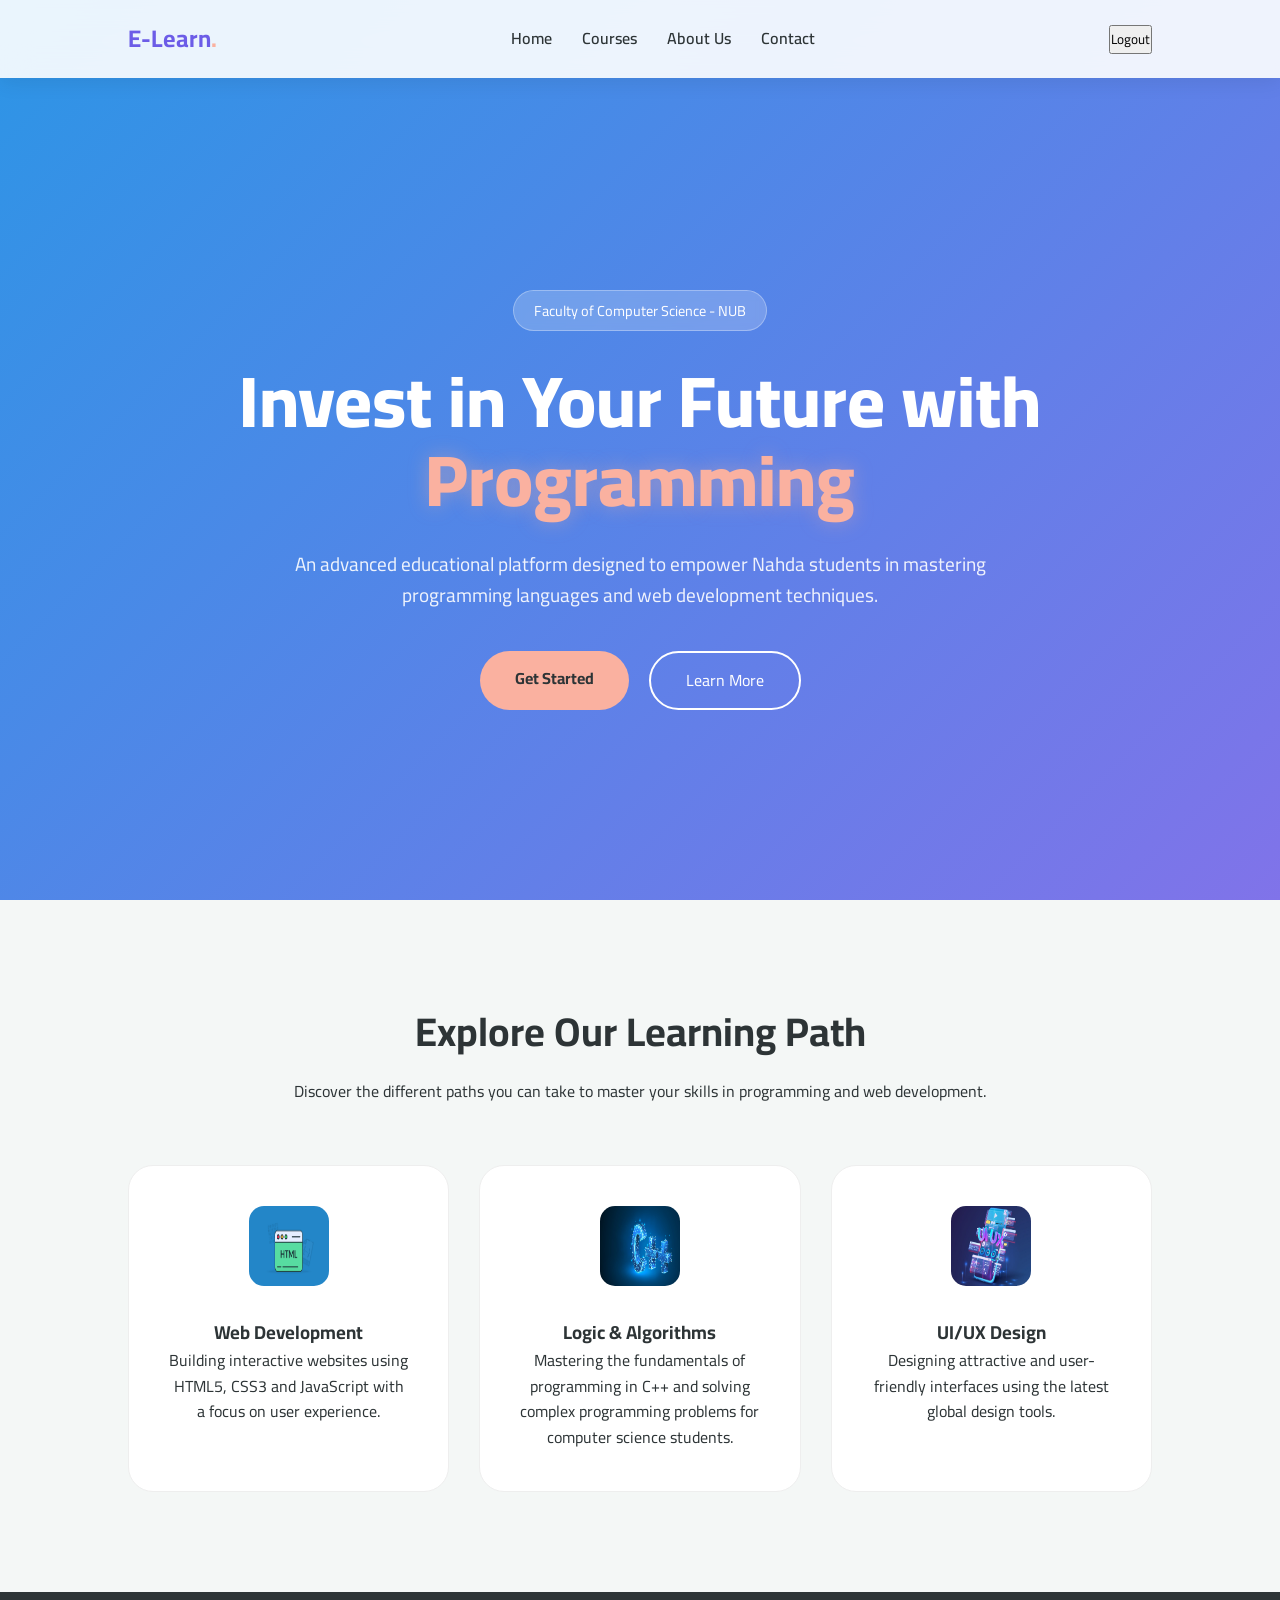
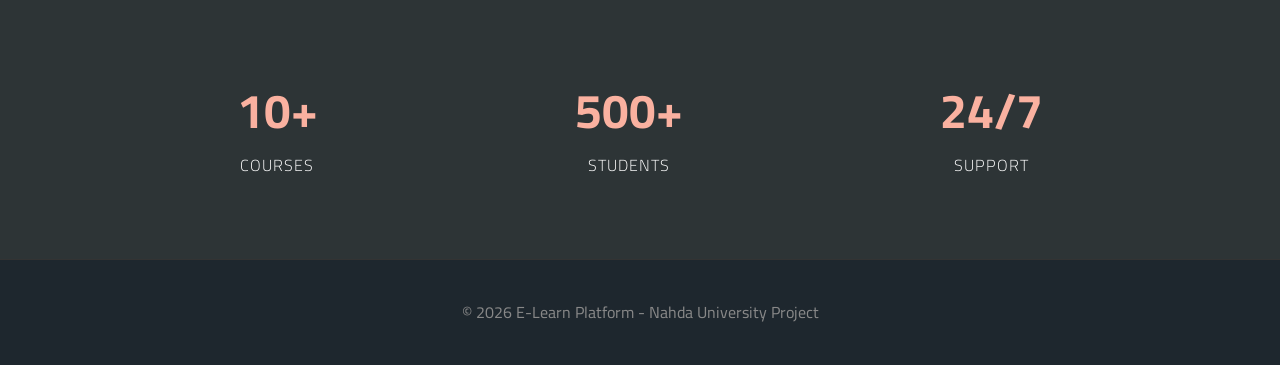
<file: index.html>
<!DOCTYPE html>
<html lang="en" dir="ltr">
<head>
    <meta charset="UTF-8">
    <meta name="viewport" content="width=device-width, initial-scale=1.0">
    <title>E-Learn</title>
    <link rel="stylesheet" href="style.css">
    <link href="https://fonts.googleapis.com/css2?family=Cairo:wght@400;700&family=Poppins:wght@300;600&display=swap" rel="stylesheet">
</head>
<body>
    <header>
        <nav>
            <div class="logo">E-Learn<span>.</span></div>
            <ul class="nav-links">
                <li><a href="index.html">Home</a></li>
                <li><a href="courses.html">Courses</a></li>
                <li><a href="about.html">About Us</a></li>
                <li><a href="contact.html">Contact</a></li>
            </ul>
            <button class="btn-login" onclick="location.href='login.html'">Logout</button>
        </nav>
    </header>

    <section id="home" class="hero">
    <div class="hero-content">
        <span class="badge">Faculty of Computer Science - NUB</span>
        <h1>Invest in Your Future with <span>Programming</span></h1>
        <p>An advanced educational platform designed to empower Nahda students in mastering programming languages and web development techniques.</p>
        <div class="hero-btns">
            <a href="courses.html" class="btn-main" style="text-decoration:none">Get Started</a>
            <a href="about.html" class="btn-outline">Learn More</a>
        </div>
    </div>
</section>

    <section class="features-section">
        <div class="section-header">
            <h2>Explore Our Learning Path</h2>
            <p>Discover the different paths you can take to master your skills in programming and web development.</p>
        </div>
        
        <div class="features-grid">
            <div class="feature-card">
                <div class="icon-box">
                    <img src="photo html.png" alt="Web Dev">
                </div>
                <h3>Web Development</h3>
                <p>Building interactive websites using HTML5, CSS3 and JavaScript with a focus on user experience.</p>
            </div>

            <div class="feature-card">
                <div class="icon-box">
                    <img src="Photo C++.jpg" alt="C++">
                </div>
                <h3>Logic & Algorithms</h3>
                <p>Mastering the fundamentals of programming in C++ and solving complex programming problems for computer science students.</p>
            </div>

            <div class="feature-card">
                <div class="icon-box">
                    <img src="UI UX Photo.jpg" alt="Design">
                </div>
                <h3>UI/UX Design</h3>
                <p>Designing attractive and user-friendly interfaces using the latest global design tools.</p>
            </div>
        </div>
    </section>

    <section class="stats-bar">
        <div class="stat"><h3>10+</h3><p>Courses</p></div>
        <div class="stat"><h3>500+</h3><p>Students</p></div>
        <div class="stat"><h3>24/7</h3><p>Support</p></div>
    </section>

    <footer>
        <p> <center>© 2026 E-Learn Platform - Nahda University Project</center></p>
    </footer>

    <script src="script.js"></script>
</body>
</html>
</file>
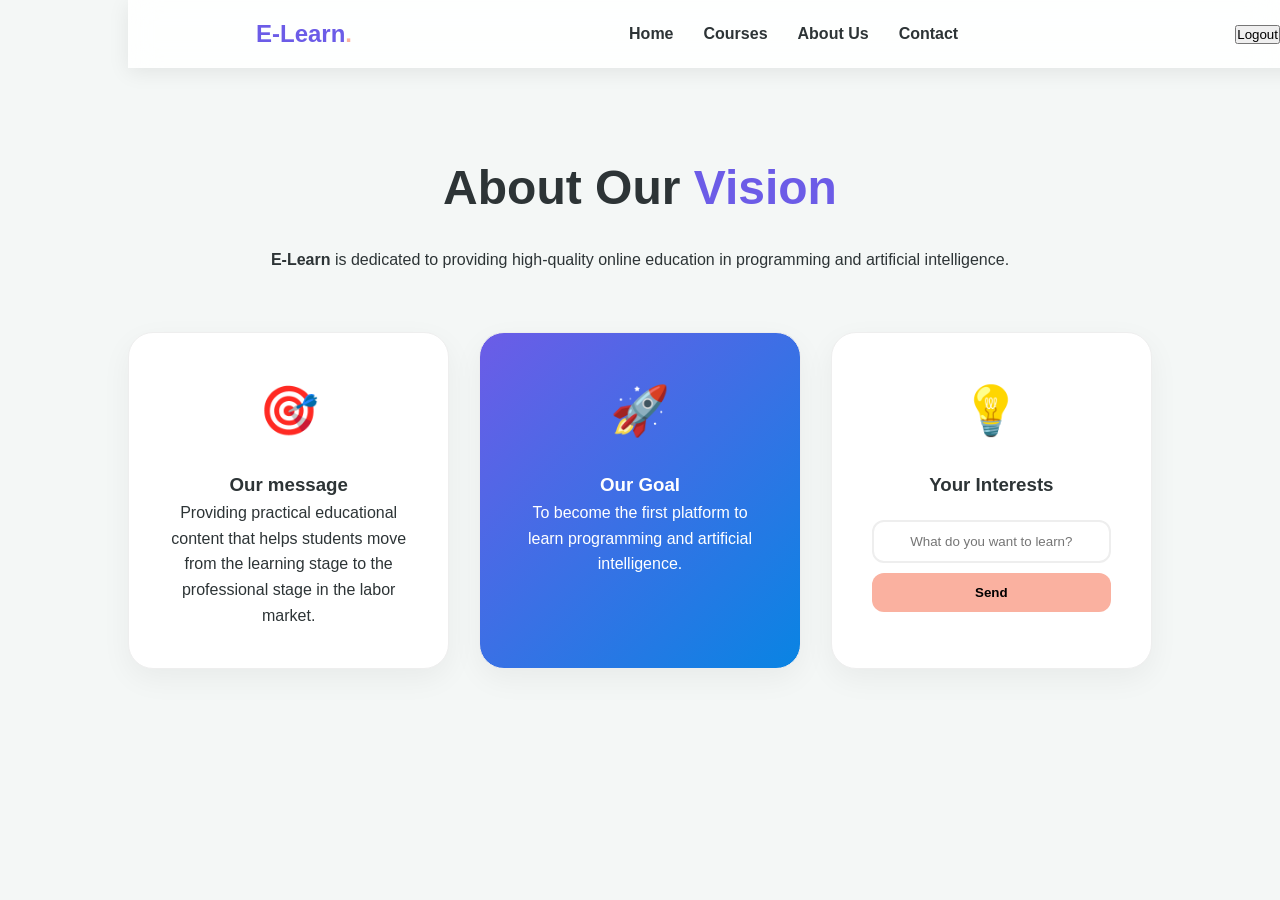
<file: about.html>
<!DOCTYPE html>
<html lang="en">
<head>
    <meta charset="UTF-8">
    <title>About Us - E-Learn</title>
    <link rel="stylesheet" href="style.css">
    <section class="about-hero">
    <div class="about-content">
        <h1>About Our <span>Vision</span></h1>
        <p><strong>E-Learn</strong> is dedicated to providing high-quality online education in programming and artificial intelligence.</p>
    </div>
</head>    
    <header>
    <nav>
        <div class="logo">E-Learn<span>.</span></div>
        <ul class="nav-links">
            <li><a href="index.html">Home</a></li>
            <li><a href="courses.html">Courses</a></li>
            <li><a href="about.html">About Us</a></li>
            <li><a href="contact.html">Contact</a></li>
        </ul>
        <button class="btn-login" onclick="logoutUser()">Logout</button>  
    </nav>
    </header>
</section>

<section class="about-grid-section">
    <div class="about-card">
        <div class="about-icon">🎯</div>
        <h3>Our message</h3>
        <p>Providing practical educational content that helps students move from the learning stage to the professional stage in the labor market.</p>
    </div>

    <div class="about-card highlight">
        <div class="about-icon">🚀</div>
        <h3>Our Goal</h3>
        <p>To become the first platform to learn programming and artificial intelligence.</p>
    </div>

    <div class="about-card">
        <div class="about-icon">💡</div>
        <h3>Your Interests</h3>
        <div class="interest-box">
            <input type="text" placeholder="What do you want to learn?" id="userInterest">
            <button onclick="alert('Your interest has been registered!')">Send</button>
        </div>
    </div>
</section>
</file>
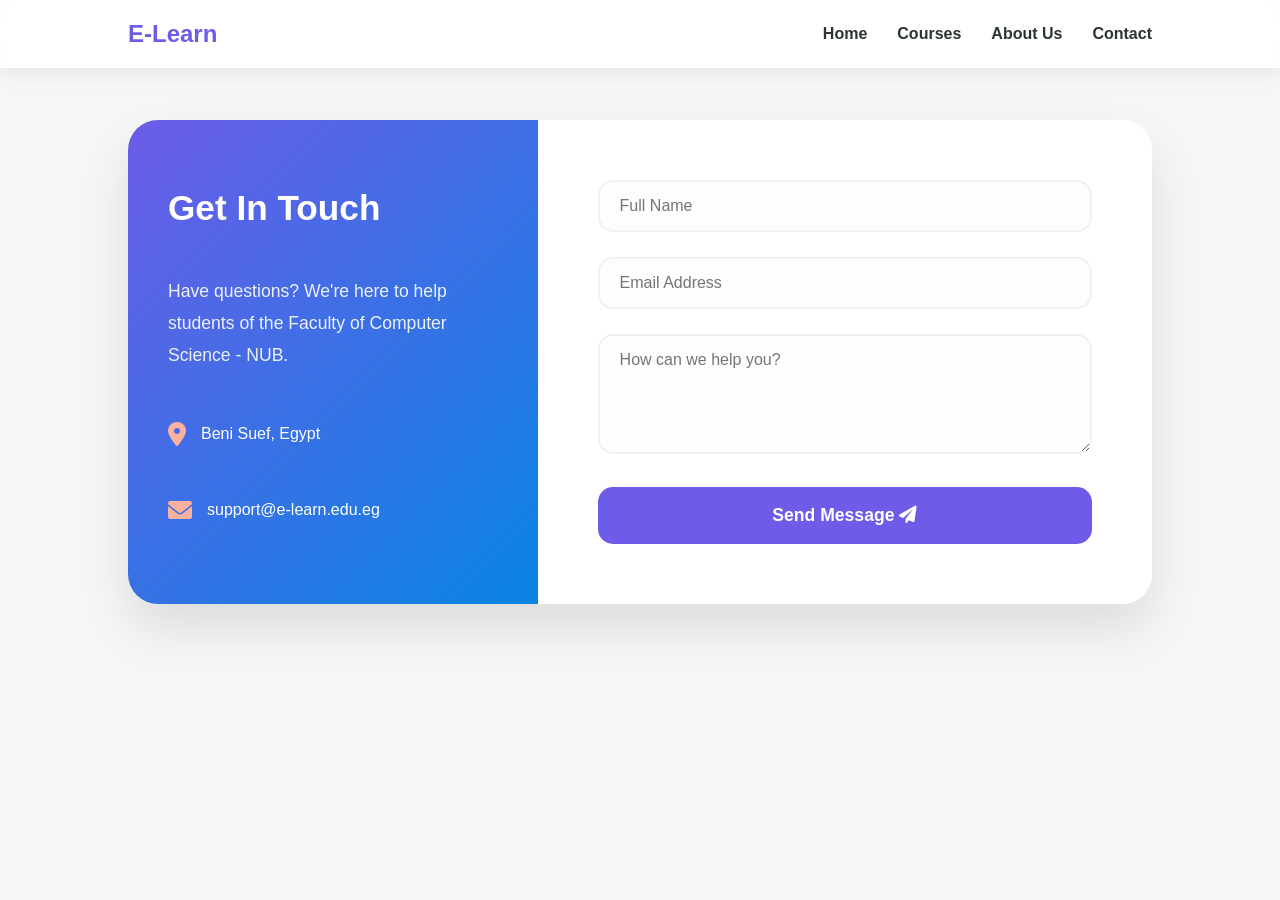
<file: contact.html>
<!DOCTYPE html>
<html lang="en">
<head>
    <meta charset="UTF-8">
    <meta name="viewport" content="width=device-width, initial-scale=1.0">
    <title>Contact Us - E-Learn</title>
    <link rel="stylesheet" href="style.css">
    <link rel="stylesheet" href="https://cdnjs.cloudflare.com/ajax/libs/font-awesome/6.0.0/css/all.min.css">
</head>
<body>
    <header>
        <nav>
            <div class="logo">E-Learn</div>
            <ul class="nav-links">
                <li><a href="index.html">Home</a></li>
                <li><a href="courses.html">Courses</a></li>
                <li><a href="about.html">About Us</a></li>
                <li><a href="contact.html">Contact</a></li>
            </ul>
        </nav>
    </header>

    <section class="contact-section">
        <div class="contact-container">
            <div class="contact-info">
                <h2>Get In Touch</h2>
                <p>Have questions? We're here to help students of the Faculty of Computer Science - NUB.</p>
                <div class="info-item">
                    <i class="fas fa-map-marker-alt"></i>
                    <span>Beni Suef, Egypt</span>
                </div>
                <div class="info-item">
                    <i class="fas fa-envelope"></i>
                    <span>support@e-learn.edu.eg</span>
                </div>
            </div>

            <div class="contact-form-wrapper">
                <form id="contactForm">
                    <div class="input-group">
                        <input type="text" id="name" placeholder="Full Name" required>
                    </div>
                    <div class="input-group">
                        <input type="email" id="email" placeholder="Email Address" required>
                    </div>
                    <div class="input-group">
                        <textarea id="message" placeholder="How can we help you?" style="height: 120px;" required></textarea>
                    </div>
                    <button type="submit" class="btn-submit">
                        <span>Send Message</span>
                        <i class="fas fa-paper-plane"></i>
                    </button>
                </form>
            </div>
        </div>
    </section>

    <script src="script.js"></script>
</body>
</html>
</file>
<file: style.css>
/* 1. الإعدادات العامة */
* { 
    margin: 0; 
    padding: 0; 
    box-sizing: border-box; 
    font-family: 'Cairo', sans-serif; 
}
html { scroll-behavior: smooth; }
body { background-color: #f4f7f6; color: #2d3436; overflow-x: hidden; line-height: 1.6; }

/* 2. الهيدر */
header {
    background: rgba(255, 255, 255, 0.9); 
    backdrop-filter: blur(15px); /* زيادة التغبيش لشكل أفخم */
    padding: 15px 10%; 
    position: fixed; 
    top: 0; /* ضمان التصاقه بالأعلى */
    width: 100%; 
    z-index: 1000; 
    box-shadow: 0 4px 20px rgba(0,0,0,0.08);
    transition: 0.4s all ease;
}
nav { display: flex; justify-content: space-between; align-items: center; }
.logo { font-size: 1.5rem; font-weight: 700; color: #6c5ce7; }
.logo span { color: #fab1a0; }
.nav-links { display: flex; list-style: none; gap: 30px; }
.nav-links a { 
    text-decoration: none; 
    color: #2d3436; 
    font-weight: 600; 
    transition: 0.3s;
    position: relative;
}
/* تأثير خط تحت اللينكات عند التمرير */
.nav-links a::after {
    content: ''; position: absolute; width: 0; height: 2px; bottom: -5px; left: 0;
    background: #6c5ce7; transition: 0.3s;
}
.nav-links a:hover::after { width: 100%; }

/* 3. واجهة الموقع (Hero) - إصلاح التداخل */
.hero {
    min-height: 100vh; /* تغيير من height لـ min-height */
    padding-top: 100px; /* مساحة للهيدر عشان الكلام ميبقاش تحته */
    background: linear-gradient(135deg, rgba(9, 132, 227, 0.85), rgba(108, 92, 231, 0.85)), 
                url('https://images.unsplash.com/photo-1517694712202-14dd9538aa97?q=80&w=2070') no-repeat center/cover;
    display: flex; align-items: center; justify-content: center; text-align: center; color: white;
    padding-left: 20px; padding-right: 20px;
}
.hero-content { 
    max-width: 900px; 
    display: flex; flex-direction: column; align-items: center; gap: 30px;
    animation: fadeInUp 1s ease;
}
.badge { 
    background: rgba(255, 255, 255, 0.2); 
    padding: 8px 20px; border-radius: 50px; font-size: 0.9rem;
    backdrop-filter: blur(5px); border: 1px solid rgba(255,255,255,0.3);
}
.hero-content h1 { font-size: clamp(2.5rem, 6vw, 4.5rem); line-height: 1.1; font-weight: 800; }
.hero-content h1 span { color: #fab1a0; text-shadow: 0 0 20px rgba(250, 177, 160, 0.4); }
.hero-content p { font-size: 1.2rem; opacity: 0.9; max-width: 700px; }
.hero-btns { display: flex; gap: 20px; margin-top: 10px; flex-wrap: wrap; justify-content: center; }

/* 4. قسم المميزات والشبكة */
.features-section { padding: 100px 10%; background: #f4f7f6; }
.section-header { text-align: center; margin-bottom: 60px; }
.section-header h2 { font-size: 2.5rem; margin-bottom: 15px; color: #2d3436; }

.features-grid { 
    display: grid; 
    grid-template-columns: repeat(auto-fit, minmax(300px, 1fr)); 
    gap: 30px; 
}
.feature-card {
    background: white; padding: 40px; border-radius: 25px; text-align: center;
    transition: 0.4s; border: 1px solid #eee;
}
.feature-card:hover { transform: translateY(-15px); box-shadow: 0 20px 40px rgba(0,0,0,0.06); }
.icon-box img { width: 80px; height: 80px; margin-bottom: 25px; border-radius: 15px; }

/* 5. شبكة الكورسات */
.courses-section { padding: 100px 10%; text-align: center; }
.courses-grid { 
    display: grid; 
    grid-template-columns: repeat(auto-fit, minmax(280px, 1fr)); 
    gap: 30px; margin-top: 40px;
}
.card {
    background: white; border-radius: 20px; padding: 20px; 
    box-shadow: 0 10px 20px rgba(0,0,0,0.05); transition: 0.3s;
    display: flex; flex-direction: column; height: 100%;
}
.card:hover { transform: translateY(-10px); box-shadow: 0 15px 30px rgba(0,0,0,0.1); }
.card img { width: 100%; height: 200px; object-fit: cover; border-radius: 15px; margin-bottom: 15px; }

/* 6. الأزرار */
.btn-main, .btn-submit {
    padding: 15px 35px; background: #fab1a0; color: #2d3436; 
    border: none; border-radius: 50px; font-weight: bold; cursor: pointer; transition: 0.3s;
    text-decoration: none; display: inline-block;
}
.btn-main:hover { background: #6c5ce7; color: white; transform: translateY(-3px); box-shadow: 0 10px 20px rgba(108, 92, 231, 0.3); }

.btn-outline {
    padding: 15px 35px; border: 2px solid white; color: white; 
    border-radius: 50px; text-decoration: none; transition: 0.3s; display: inline-block;
}
.btn-outline:hover { background: white; color: #6c5ce7; font-weight: bold; }

/* 7. الإحصائيات (Stats) */
.stats-bar {
    display: flex; justify-content: space-around; padding: 80px 10%; 
    background: #2d3436; color: white; flex-wrap: wrap; gap: 40px;
}
.stat { text-align: center; }
.stat h3 { color: #fab1a0; font-size: 3rem; margin-bottom: 5px; }
.stat p { font-weight: 300; letter-spacing: 1px; text-transform: uppercase; }

/* 8. الفوتر */
footer {
    background: #1e272e; color: #888; padding: 40px 10%; text-align: center;
    border-top: 1px solid #333;
}

/* 9. Animations */
@keyframes fadeInUp {
    from { opacity: 0; transform: translateY(40px); }
    to { opacity: 1; transform: translateY(0); }
}

/* Responsive */
@media (max-width: 768px) {
    .nav-links { display: none; } /* يفضل عمل منيو للموبايل لاحقاً */
    .hero-content h1 { font-size: 2.5rem; }
    .stats-bar { flex-direction: column; }
}
/* 10. تنسيقات صفحة التواصل (Contact Us) */

/* الحاوية الرئيسية للقسم */
.contact-section {
    padding: 120px 10% 80px;
    background: #f4f7f6;
    min-height: 100vh;
}

/* الكارت الكبير اللي شايل الفورم والمعلومات */
.contact-container {
    display: flex;
    max-width: 1100px;
    margin: 0 auto;
    background: white;
    border-radius: 30px;
    overflow: hidden;
    box-shadow: 0 25px 50px rgba(0,0,0,0.1);
    animation: fadeInUp 0.8s ease;
}

/* الجزء الأيسر: معلومات التواصل */
.contact-info {
    flex: 1;
    background: linear-gradient(135deg, #6c5ce7, #0984e3);
    color: white;
    padding: 60px 40px;
    display: flex;
    flex-direction: column;
    gap: 30px;
}

.contact-info h2 {
    font-size: 2.2rem;
    margin-bottom: 10px;
}

.contact-info p {
    opacity: 0.9;
    font-size: 1.1rem;
    line-height: 1.8;
}

.info-item {
    display: flex;
    align-items: center;
    gap: 15px;
    margin-top: 20px;
}

.info-item i {
    font-size: 1.5rem;
    color: #fab1a0;
}

/* الجزء الأيمن: الفورم */
.contact-form-wrapper {
    flex: 1.5;
    padding: 60px;
    background: white;
}

.contact-form-wrapper h3 {
    font-size: 1.8rem;
    color: #2d3436;
    margin-bottom: 30px;
}

/* تنسيق المدخلات (Inputs) */
.input-group {
    margin-bottom: 25px;
    position: relative;
}

.input-group label {
    display: block;
    margin-bottom: 8px;
    font-weight: 600;
    color: #636e72;
}

.input-group input, 
.input-group textarea {
    width: 100%;
    padding: 15px 20px;
    border: 2px solid #f1f1f1;
    border-radius: 15px;
    outline: none;
    font-size: 1rem;
    transition: 0.3s;
    background: #fdfdfd;
}

.input-group input:focus, 
.input-group textarea:focus {
    border-color: #6c5ce7;
    background: white;
    box-shadow: 0 5px 15px rgba(108, 92, 231, 0.1);
}

/* زر الإرسال */
.btn-submit {
    width: 100%;
    padding: 18px;
    background: #6c5ce7;
    color: white;
    border: none;
    border-radius: 15px;
    font-size: 1.1rem;
    font-weight: 700;
    cursor: pointer;
    transition: 0.3s;
}

.btn-submit:hover {
    background: #0984e3;
    transform: translateY(-3px);
    box-shadow: 0 10px 20px rgba(9, 132, 227, 0.2);
}

/* تحسين العرض على الموبايل */
@media (max-width: 900px) {
    .contact-container {
        flex-direction: column;
    }
    .contact-info, .contact-form-wrapper {
        padding: 40px 30px;
    }
}
/* 11. تنسيقات صفحة About Us المحدثة */
.about-hero {
    padding: 150px 10% 60px;
    background: #f4f7f6;
    text-align: center;
}

.about-content h1 {
    font-size: 3rem;
    color: #2d3436;
    margin-bottom: 20px;
}

.about-content span { color: #6c5ce7; }

.about-grid-section {
    display: grid;
    grid-template-columns: repeat(auto-fit, minmax(300px, 1fr));
    gap: 30px;
    padding: 0 10% 100px;
}

.about-card {
    background: white;
    padding: 40px;
    border-radius: 25px;
    text-align: center;
    box-shadow: 0 10px 30px rgba(0,0,0,0.05);
    transition: 0.4s;
    border: 1px solid #eee;
}

.about-card:hover { transform: translateY(-10px); box-shadow: 0 20px 40px rgba(108, 92, 231, 0.1); }

.about-card.highlight {
    background: linear-gradient(135deg, #6c5ce7, #0984e3);
    color: white;
}

.about-card.highlight h3 { color: white; }

.about-icon { font-size: 3rem; margin-bottom: 20px; }

/* تنسيق صندوق الاهتمامات */
.interest-box {
    margin-top: 20px;
    display: flex;
    flex-direction: column;
    gap: 10px;
}

.interest-box input {
    padding: 12px;
    border: 2px solid #eee;
    border-radius: 12px;
    outline: none;
    text-align: center;
}

.interest-box button {
    padding: 12px;
    background: #fab1a0;
    border: none;
    border-radius: 12px;
    font-weight: bold;
    cursor: pointer;
    transition: 0.3s;
}

.interest-box button:hover { background: #6c5ce7; color: white; }
</file>
